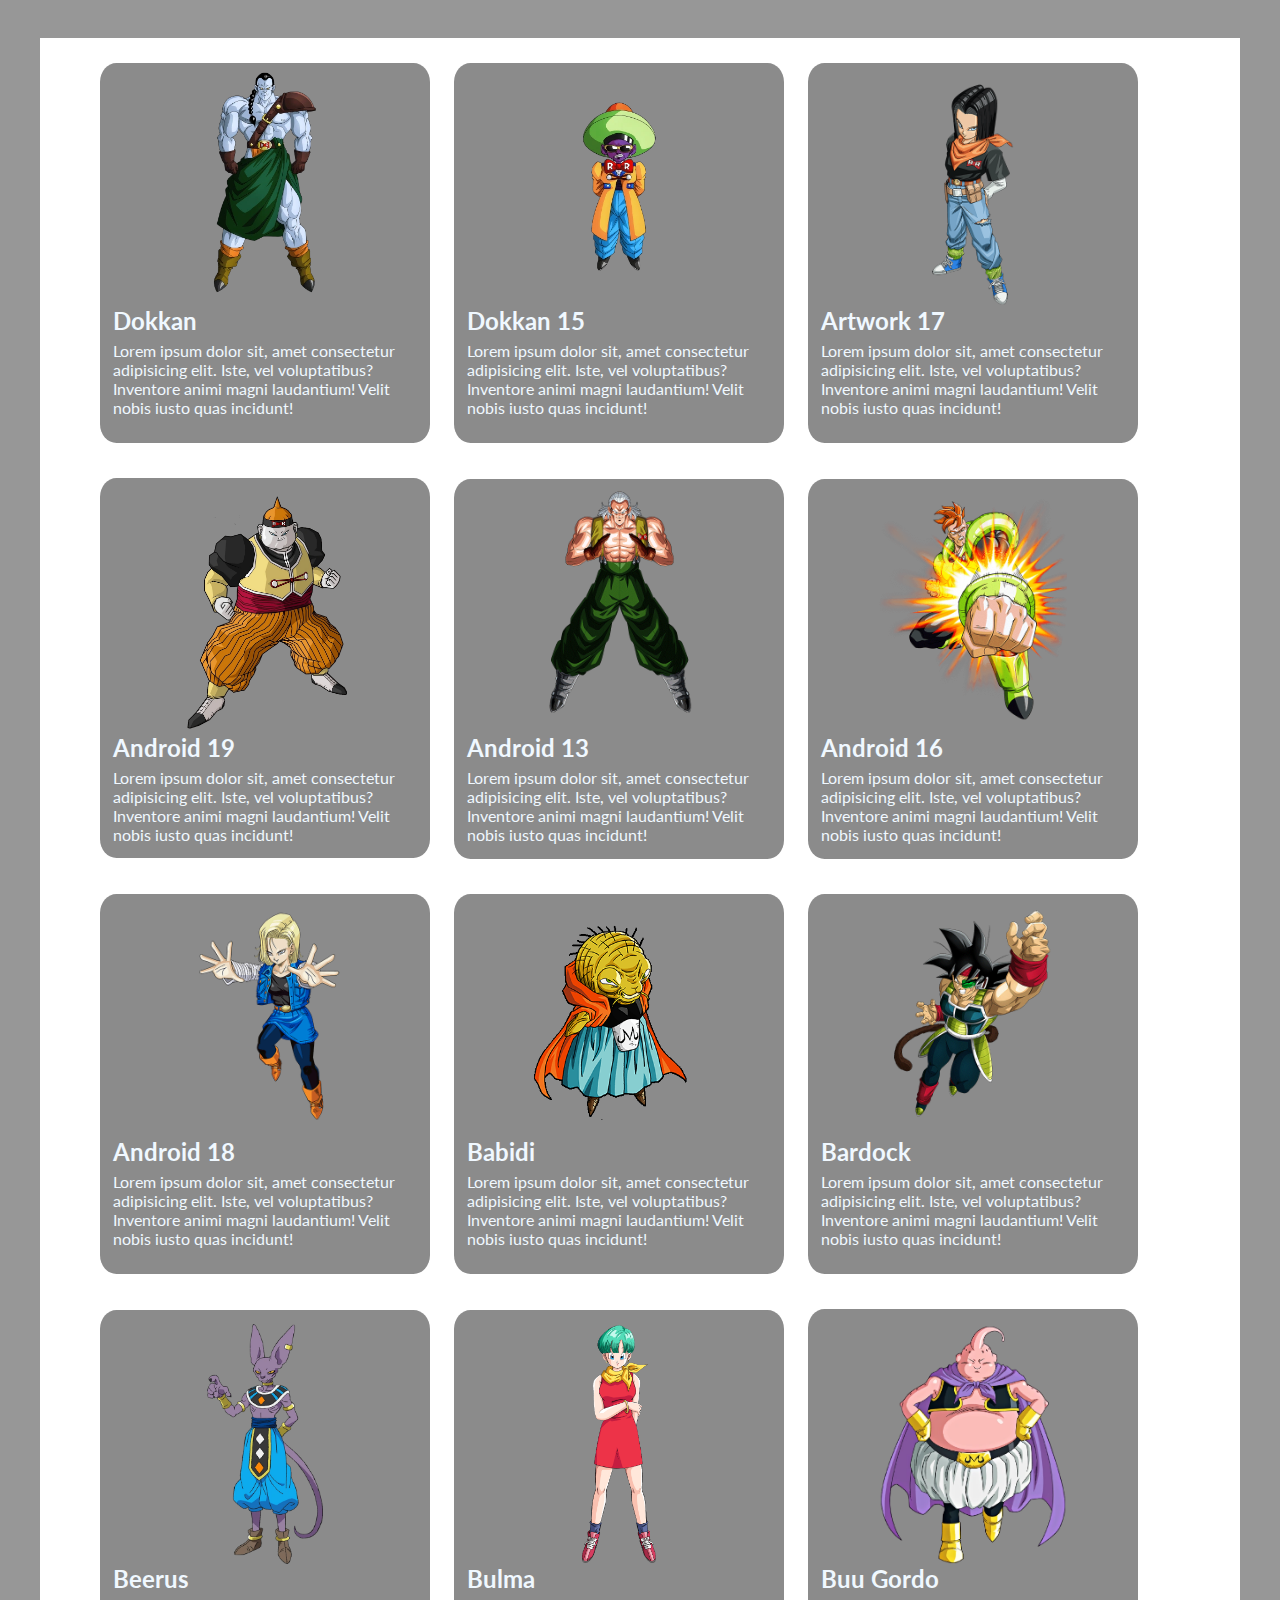
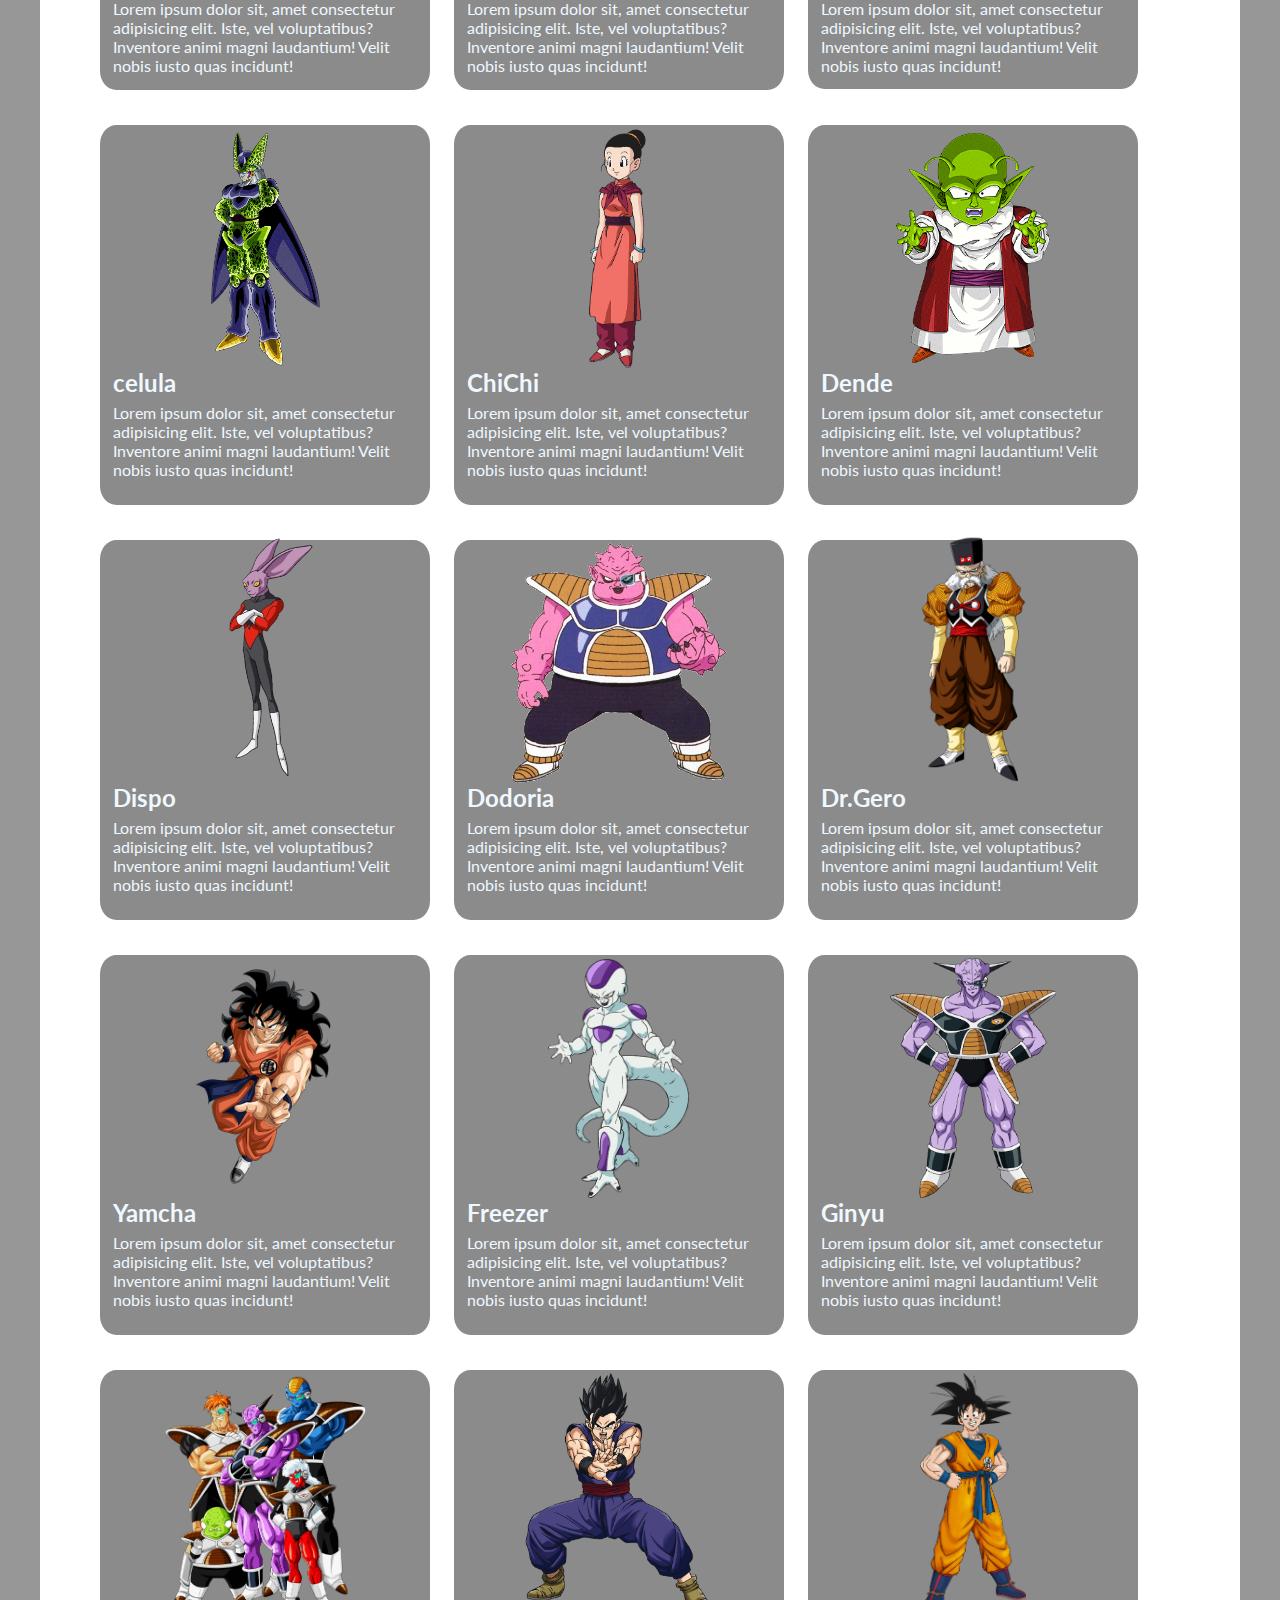
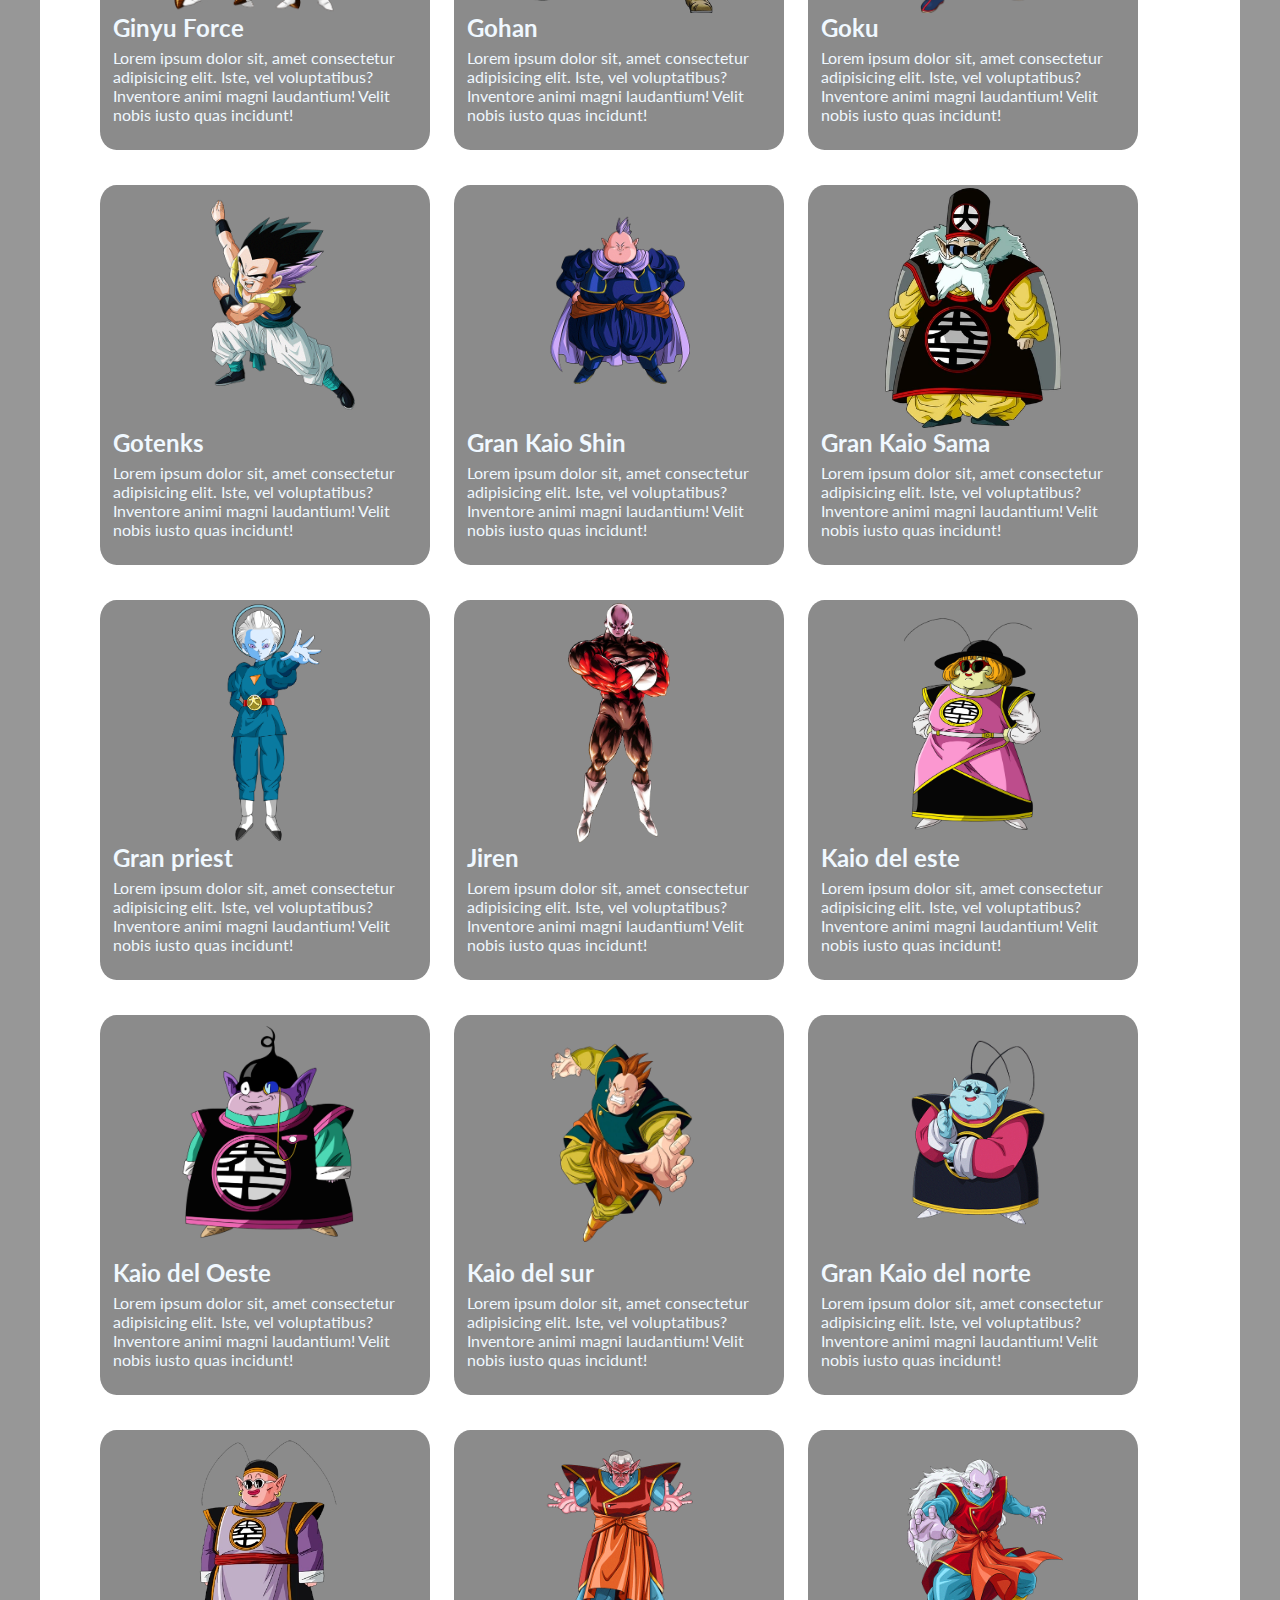
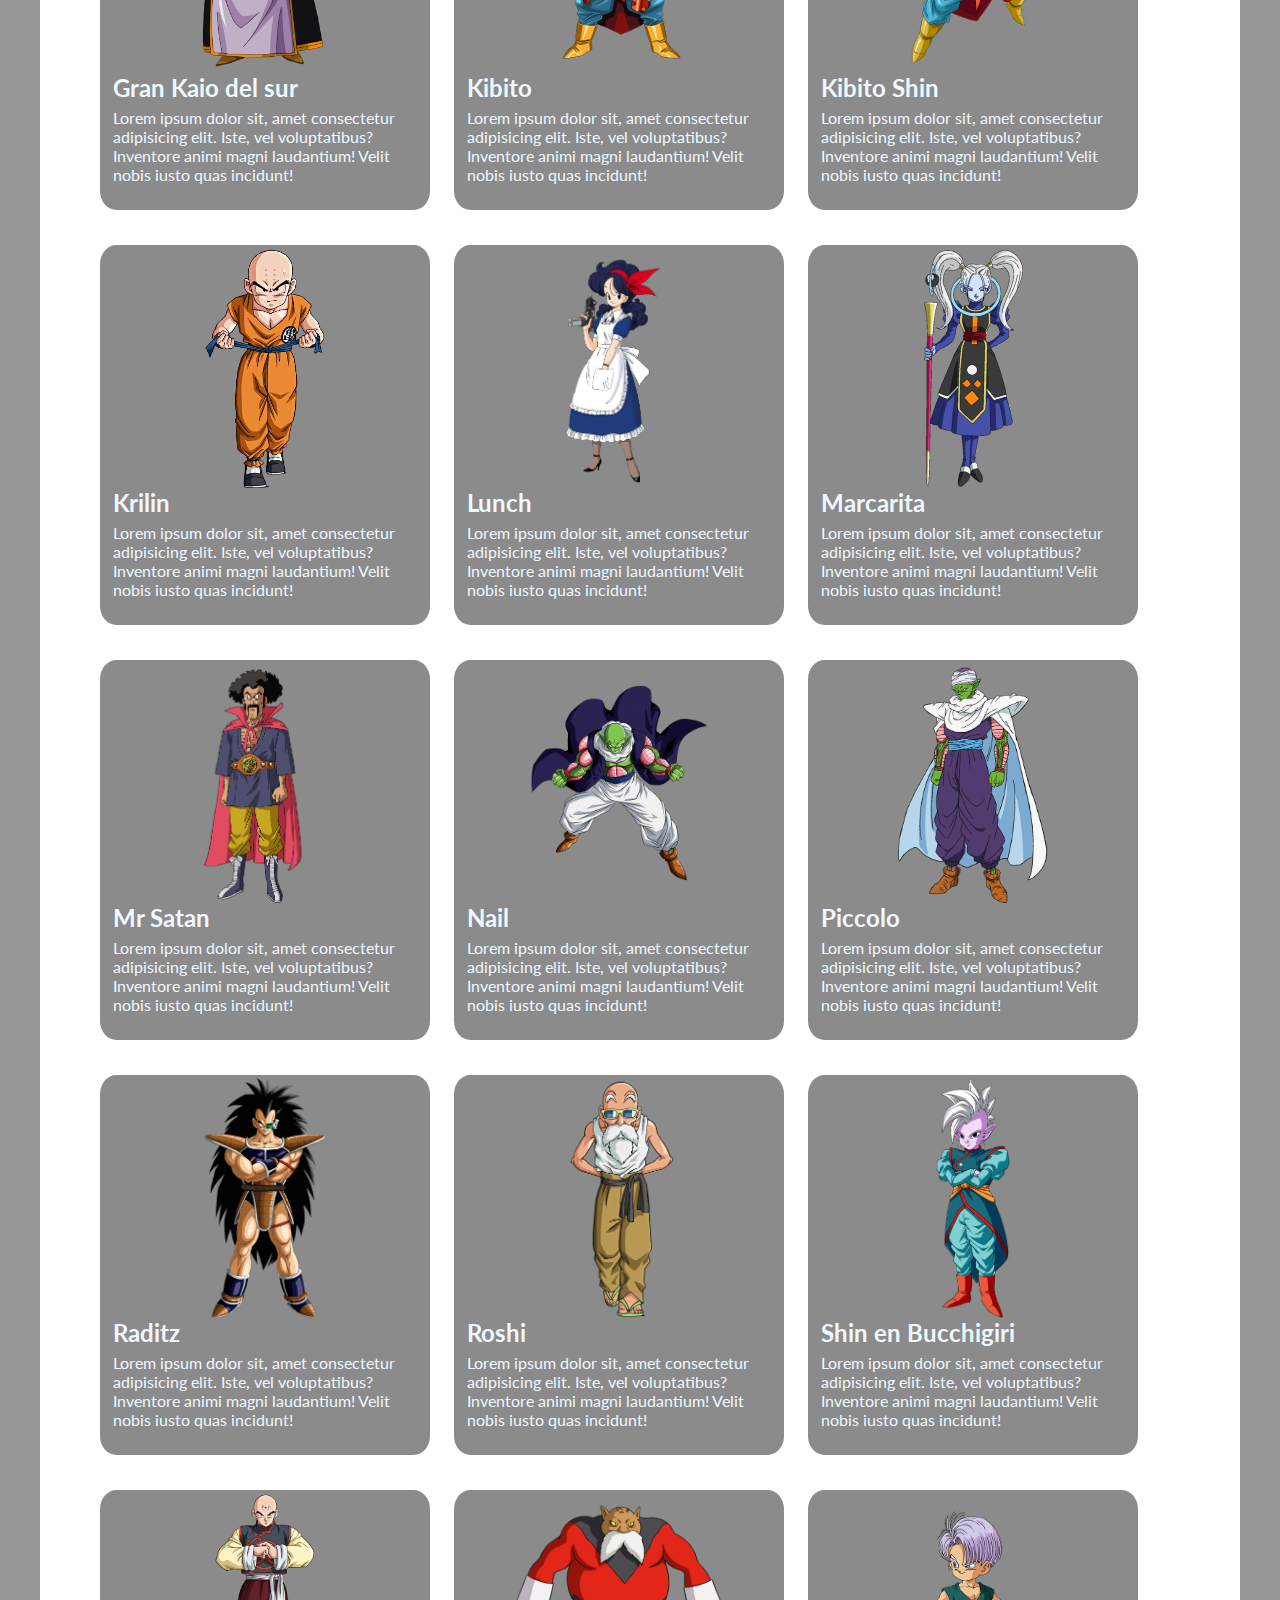
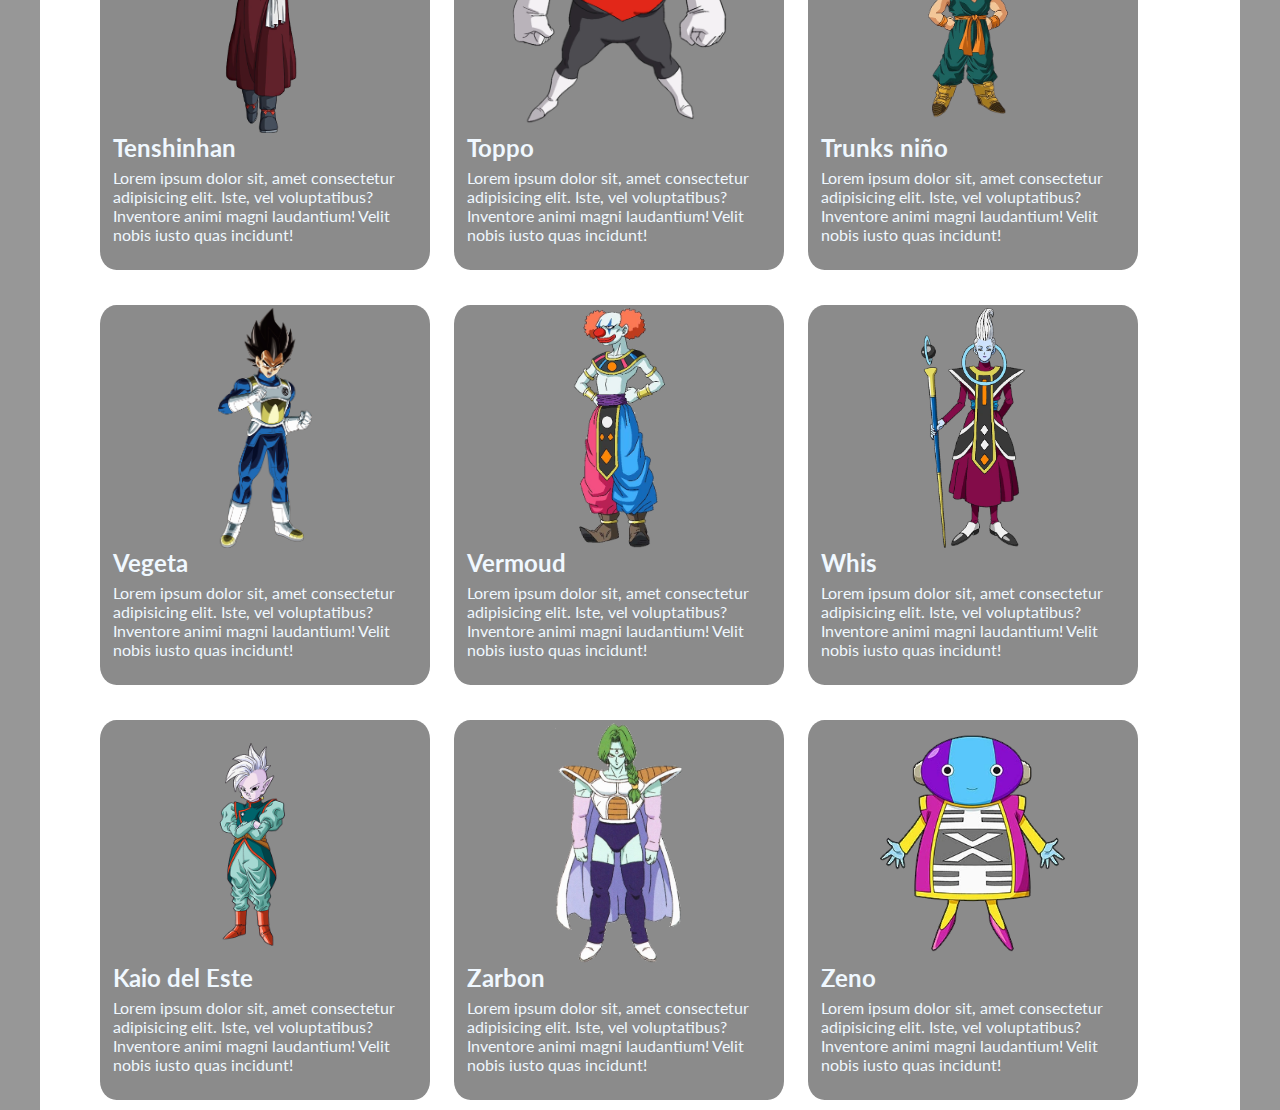
<file: Index.html>
<!DOCTYPE html>
<html lang="en">
<head>
    <meta charset="UTF-8">
    <meta name="viewport" content="width=device-width, initial-scale=1.0">
    <link rel="stylesheet" href="estilo.css">
    
    <title>Document</title>
</head>
<body>
    <main>
        <div class="card">
            <div class="personaje">
                <div class="imagen_personaje">
                    <img src="characters/14Dokkan.webp" alt="" id="Dokkan14">
                </div>
                <div class="detalle">
                    <h2>Dokkan</h2>
                    <p>Lorem ipsum dolor sit, amet consectetur adipisicing elit. Iste, vel voluptatibus? Inventore animi magni laudantium! Velit nobis iusto quas incidunt!</p>
                </div>
            </div>
        </div>
        <div class="card">
            <div class="personaje">
                <div class="imagen_personaje2">
                    <img src="characters/15Dokkan.webp" alt="">
                </div>
                <div class="detalle">
                    <h2>Dokkan 15</h2>
                    <p>Lorem ipsum dolor sit, amet consectetur adipisicing elit. Iste, vel voluptatibus? Inventore animi magni laudantium! Velit nobis iusto quas incidunt!</p>
                </div>
            </div>
        </div>
        <div class="card">
            <div class="personaje">
                <div class="imagen_personaje3">
                    <img src="characters/17_Artwork.webp" alt="">
                </div>
                <div class="detalle">
                    <h2>Artwork 17</h2>
                    <p>Lorem ipsum dolor sit, amet consectetur adipisicing elit. Iste, vel voluptatibus? Inventore animi magni laudantium! Velit nobis iusto quas incidunt!</p>
                </div>
            </div>
        </div>
        <div class="card">
            <div class="personaje">
                <div class="imagen_personaje4">
                    <img src="characters/Android19.webp" alt="" class="RR_19">
                </div>
                <div class="detalle">
                    <h2>Android 19</h2>
                    <p>Lorem ipsum dolor sit, amet consectetur adipisicing elit. Iste, vel voluptatibus? Inventore animi magni laudantium! Velit nobis iusto quas incidunt!</p>
                </div>
            </div>
        </div>
        <div class="card">
            <div class="personaje">
                <div class="imagen_personaje">
                    <img src="characters/Androide13normal.webp" alt="" class="RR_13">
                </div>
                <div class="detalle">
                    <h2>Android 13</h2>
                    <p>Lorem ipsum dolor sit, amet consectetur adipisicing elit. Iste, vel voluptatibus? Inventore animi magni laudantium! Velit nobis iusto quas incidunt!</p>
                </div>
            </div>
        </div>
        <div class="card">
            <div class="personaje">
                <div class="imagen_personaje">
                    <img src="characters/Androide_16.webp" class="RR_16">
                </div>
                <div class="detalle">
                    <h2>Android 16</h2>
                    <p>Lorem ipsum dolor sit, amet consectetur adipisicing elit. Iste, vel voluptatibus? Inventore animi magni laudantium! Velit nobis iusto quas incidunt!</p>
                </div>
            </div>
        </div>
        <div class="card">
            <div class="personaje">
                <div class="imagen_personaje">
                    <img src="characters/Androide_18_Artwork.webp" alt="">
                </div>
                <div class="detalle">
                    <h2>Android 18</h2>
                    <p>Lorem ipsum dolor sit, amet consectetur adipisicing elit. Iste, vel voluptatibus? Inventore animi magni laudantium! Velit nobis iusto quas incidunt!</p>
                </div>
            </div>
        </div>
        <div class="card">
            <div class="personaje">
                <div class="imagen_personaje">
                    <img src="characters/Babidi_Artwork.webp" >
                </div>
                <div class="detalle">
                    <h2>Babidi</h2>
                    <p>Lorem ipsum dolor sit, amet consectetur adipisicing elit. Iste, vel voluptatibus? Inventore animi magni laudantium! Velit nobis iusto quas incidunt!</p>
                </div>
            </div>
        </div>
        <div class="card">
            <div class="personaje">
                <div class="imagen_personaje">
                    <img src="characters/Bardock_Artwork.webp" alt="">
                </div>
                <div class="detalle">
                    <h2>Bardock</h2>
                    <p>Lorem ipsum dolor sit, amet consectetur adipisicing elit. Iste, vel voluptatibus? Inventore animi magni laudantium! Velit nobis iusto quas incidunt!</p>
                </div>
            </div>
        </div>
        <div class="card">
            <div class="personaje">
                <div class="imagen_personaje">
                    <img src="characters/Beerus_DBS_Broly_Artwork.webp" class="bills">
                </div>
                <div class="detalle">
                    <h2>Beerus</h2>
                    <p>Lorem ipsum dolor sit, amet consectetur adipisicing elit. Iste, vel voluptatibus? Inventore animi magni laudantium! Velit nobis iusto quas incidunt!</p>
                </div>
            </div>
        </div>
        <div class="card">
            <div class="personaje">
                <div class="imagen_personaje">
                    <img src="characters/bulma.webp" class="bulma">
                </div>
                <div class="detalle">
                    <h2>Bulma</h2>
                    <p>Lorem ipsum dolor sit, amet consectetur adipisicing elit. Iste, vel voluptatibus? Inventore animi magni laudantium! Velit nobis iusto quas incidunt!</p>
                </div>
            </div>
        </div>
        <div class="card">
            <div class="personaje">
                <div class="imagen_personaje">
                    <img src="characters/BuuGordo_Universo7.webp" class="buu">
                </div>
                <div class="detalle">
                    <h2>Buu Gordo</h2>
                    <p>Lorem ipsum dolor sit, amet consectetur adipisicing elit. Iste, vel voluptatibus? Inventore animi magni laudantium! Velit nobis iusto quas incidunt!</p>
                </div>
            </div>
        </div>
        <div class="card">
            <div class="personaje">
                <div class="imagen_personaje">
                    <img src="characters/celula.webp" class="cell">
                </div>
                <div class="detalle">
                    <h2>celula</h2>
                    <p>Lorem ipsum dolor sit, amet consectetur adipisicing elit. Iste, vel voluptatibus? Inventore animi magni laudantium! Velit nobis iusto quas incidunt!</p>
                </div>
            </div>
        </div>
        <div class="card">
            <div class="personaje">
                <div class="imagen_personaje">
                    <img src="characters/ChiChi_DBS.webp" class="Milk">
                </div>
                <div class="detalle">
                    <h2>ChiChi</h2>
                    <p>Lorem ipsum dolor sit, amet consectetur adipisicing elit. Iste, vel voluptatibus? Inventore animi magni laudantium! Velit nobis iusto quas incidunt!</p>
                </div>
            </div>
        </div>
        <div class="card">
            <div class="personaje">
                <div class="imagen_personaje">
                    <img src="characters/Dende_Artwork.webp" class="Namek">
                </div>
                <div class="detalle">
                    <h2>Dende</h2>
                    <p>Lorem ipsum dolor sit, amet consectetur adipisicing elit. Iste, vel voluptatibus? Inventore animi magni laudantium! Velit nobis iusto quas incidunt!</p>
                </div>
            </div>
        </div>
        <div class="card">
            <div class="personaje">
                <div class="imagen_personaje">
                    <img src="characters/Dispo_render.webp">
                </div>
                <div class="detalle">
                    <h2>Dispo</h2>
                    <p>Lorem ipsum dolor sit, amet consectetur adipisicing elit. Iste, vel voluptatibus? Inventore animi magni laudantium! Velit nobis iusto quas incidunt!</p>
                </div>
            </div>
        </div>
        <div class="card">
            <div class="personaje">
                <div class="imagen_personaje">
                    <img src="characters/dodoria.webp" class="dodo">
                </div>
                <div class="detalle">
                    <h2>Dodoria</h2>
                    <p>Lorem ipsum dolor sit, amet consectetur adipisicing elit. Iste, vel voluptatibus? Inventore animi magni laudantium! Velit nobis iusto quas incidunt!</p>
                </div>
            </div>
        </div>
        <div class="card">
            <div class="personaje">
                <div class="imagen_personaje">
                    <img src="characters/Dr._Gero nadroide 20.webp">
                </div>
                <div class="detalle">
                    <h2>Dr.Gero</h2>
                    <p>Lorem ipsum dolor sit, amet consectetur adipisicing elit. Iste, vel voluptatibus? Inventore animi magni laudantium! Velit nobis iusto quas incidunt!</p>
                </div>
            </div>
        </div>
        <div class="card">
            <div class="personaje">
                <div class="imagen_personaje">
                    <img src="characters/Final_Yamcha.webp">
                </div>
                <div class="detalle">
                    <h2>Yamcha</h2>
                    <p>Lorem ipsum dolor sit, amet consectetur adipisicing elit. Iste, vel voluptatibus? Inventore animi magni laudantium! Velit nobis iusto quas incidunt!</p>
                </div>
            </div>
        </div>
        <div class="card">
            <div class="personaje">
                <div class="imagen_personaje">
                    <img src="characters/Freezer.webp" class="Freezer">
                </div>
                <div class="detalle">
                    <h2>Freezer</h2>
                    <p>Lorem ipsum dolor sit, amet consectetur adipisicing elit. Iste, vel voluptatibus? Inventore animi magni laudantium! Velit nobis iusto quas incidunt!</p>
                </div>
            </div>
        </div>
        <div class="card">
            <div class="personaje">
                <div class="imagen_personaje">
                    <img src="characters/ginyu.webp" class="ginyu">
                </div>
                <div class="detalle">
                    <h2>Ginyu</h2>
                    <p>Lorem ipsum dolor sit, amet consectetur adipisicing elit. Iste, vel voluptatibus? Inventore animi magni laudantium! Velit nobis iusto quas incidunt!</p>
                </div>
            </div>
        </div>
        <div class="card">
            <div class="personaje">
                <div class="imagen_personaje">
                    <img src="characters/ginyu_force.webp" class="ginyu">
                </div>
                <div class="detalle">
                    <h2>Ginyu Force</h2>
                    <p>Lorem ipsum dolor sit, amet consectetur adipisicing elit. Iste, vel voluptatibus? Inventore animi magni laudantium! Velit nobis iusto quas incidunt!</p>
                </div>
            </div>
        </div>
        <div class="card">
            <div class="personaje">
                <div class="imagen_personaje">
                    <img src="characters/gohan.webp" class="ginyu">
                </div>
                <div class="detalle">
                    <h2>Gohan</h2>
                    <p>Lorem ipsum dolor sit, amet consectetur adipisicing elit. Iste, vel voluptatibus? Inventore animi magni laudantium! Velit nobis iusto quas incidunt!</p>
                </div>
            </div>
        </div>
        <div class="card">
            <div class="personaje">
                <div class="imagen_personaje">
                    <img src="characters/goku_normal.webp" class="ginyu">
                </div>
                <div class="detalle">
                    <h2>Goku</h2>
                    <p>Lorem ipsum dolor sit, amet consectetur adipisicing elit. Iste, vel voluptatibus? Inventore animi magni laudantium! Velit nobis iusto quas incidunt!</p>
                </div>
            </div>
        </div>
        <div class="card">
            <div class="personaje">
                <div class="imagen_personaje">
                    <img src="characters/Gotenks_Artwork.webp" class="ginyu">
                </div>
                <div class="detalle">
                    <h2>Gotenks</h2>
                    <p>Lorem ipsum dolor sit, amet consectetur adipisicing elit. Iste, vel voluptatibus? Inventore animi magni laudantium! Velit nobis iusto quas incidunt!</p>
                </div>
            </div>
        </div>
        <div class="card">
            <div class="personaje">
                <div class="imagen_personaje">
                    <img src="characters/Gran_Kaio-shin_Artwork.webp" >
                </div>
                <div class="detalle">
                    <h2>Gran Kaio Shin</h2>
                    <p>Lorem ipsum dolor sit, amet consectetur adipisicing elit. Iste, vel voluptatibus? Inventore animi magni laudantium! Velit nobis iusto quas incidunt!</p>
                </div>
            </div>
        </div>
        <div class="card">
            <div class="personaje">
                <div class="imagen_personaje">
                    <img src="characters/Gran_kaio_sama12.webp" class="ginyu">
                </div>
                <div class="detalle">
                    <h2>Gran Kaio Sama</h2>
                    <p>Lorem ipsum dolor sit, amet consectetur adipisicing elit. Iste, vel voluptatibus? Inventore animi magni laudantium! Velit nobis iusto quas incidunt!</p>
                </div>
            </div>
        </div>
        <div class="card">
            <div class="personaje">
                <div class="imagen_personaje">
                    <img src="characters/Grand priest.webp" class="ginyu">
                </div>
                <div class="detalle">
                    <h2>Gran priest</h2>
                    <p>Lorem ipsum dolor sit, amet consectetur adipisicing elit. Iste, vel voluptatibus? Inventore animi magni laudantium! Velit nobis iusto quas incidunt!</p>
                </div>
            </div>
        </div>
        <div class="card">
            <div class="personaje">
                <div class="imagen_personaje">
                    <img src="characters/Jiren.webp" class="ginyu">
                </div>
                <div class="detalle">
                    <h2>Jiren</h2>
                    <p>Lorem ipsum dolor sit, amet consectetur adipisicing elit. Iste, vel voluptatibus? Inventore animi magni laudantium! Velit nobis iusto quas incidunt!</p>
                </div>
            </div>
        </div>
        <div class="card">
            <div class="personaje">
                <div class="imagen_personaje">
                    <img src="characters/kaio del este.webp" class="ginyu">
                </div>
                <div class="detalle">
                    <h2>Kaio del este</h2>
                    <p>Lorem ipsum dolor sit, amet consectetur adipisicing elit. Iste, vel voluptatibus? Inventore animi magni laudantium! Velit nobis iusto quas incidunt!</p>
                </div>
            </div>
        </div>
        <div class="card">
            <div class="personaje">
                <div class="imagen_personaje">
                    <img src="characters/Kaio del oeste.webp" class="ginyu">
                </div>
                <div class="detalle">
                    <h2>Kaio del Oeste</h2>
                    <p>Lorem ipsum dolor sit, amet consectetur adipisicing elit. Iste, vel voluptatibus? Inventore animi magni laudantium! Velit nobis iusto quas incidunt!</p>
                </div>
            </div>
        </div>
        <div class="card">
            <div class="personaje">
                <div class="imagen_personaje">
                    <img src="characters/Kaio-shin_del_Sur_Dokkan.webp" class="ginyu">
                </div>
                <div class="detalle">
                    <h2>Kaio del sur</h2>
                    <p>Lorem ipsum dolor sit, amet consectetur adipisicing elit. Iste, vel voluptatibus? Inventore animi magni laudantium! Velit nobis iusto quas incidunt!</p>
                </div>
            </div>
        </div>
        <div class="card">
            <div class="personaje">
                <div class="imagen_personaje">
                    <img src="characters/Kaio_del_Norte.webp" class="ginyu">
                </div>
                <div class="detalle">
                    <h2>Gran Kaio del norte</h2>
                    <p>Lorem ipsum dolor sit, amet consectetur adipisicing elit. Iste, vel voluptatibus? Inventore animi magni laudantium! Velit nobis iusto quas incidunt!</p>
                </div>
            </div>
        </div>
        <div class="card">
            <div class="personaje">
                <div class="imagen_personaje">
                    <img src="characters/Kaio_del_sur_cuerpo_completo.webp" class="ginyu">
                </div>
                <div class="detalle">
                    <h2>Gran Kaio del sur</h2>
                    <p>Lorem ipsum dolor sit, amet consectetur adipisicing elit. Iste, vel voluptatibus? Inventore animi magni laudantium! Velit nobis iusto quas incidunt!</p>
                </div>
            </div>
        </div>
        <div class="card">
            <div class="personaje">
                <div class="imagen_personaje">
                    <img src="characters/Kibito_Artwork.webp" class="ginyu">
                </div>
                <div class="detalle">
                    <h2>Kibito</h2>
                    <p>Lorem ipsum dolor sit, amet consectetur adipisicing elit. Iste, vel voluptatibus? Inventore animi magni laudantium! Velit nobis iusto quas incidunt!</p>
                </div>
            </div>
        </div>
        <div class="card">
            <div class="personaje">
                <div class="imagen_personaje">
                    <img src="characters/Kibito_shin_Artwork.webp" class="ginyu">
                </div>
                <div class="detalle">
                    <h2>Kibito Shin</h2>
                    <p>Lorem ipsum dolor sit, amet consectetur adipisicing elit. Iste, vel voluptatibus? Inventore animi magni laudantium! Velit nobis iusto quas incidunt!</p>
                </div>
            </div>
        </div>
        <div class="card">
            <div class="personaje">
                <div class="imagen_personaje">
                    <img src="characters/Krilin_Universo7.webp" class="ginyu">
                </div>
                <div class="detalle">
                    <h2>Krilin</h2>
                    <p>Lorem ipsum dolor sit, amet consectetur adipisicing elit. Iste, vel voluptatibus? Inventore animi magni laudantium! Velit nobis iusto quas incidunt!</p>
                </div>
            </div>
        </div>
        <div class="card">
            <div class="personaje">
                <div class="imagen_personaje">
                    <img src="characters/Lunch_traje_de_sirvienta_en_el_manga.webp" class="ginyu">
                </div>
                <div class="detalle">
                    <h2>Lunch</h2>
                    <p>Lorem ipsum dolor sit, amet consectetur adipisicing elit. Iste, vel voluptatibus? Inventore animi magni laudantium! Velit nobis iusto quas incidunt!</p>
                </div>
            </div>
        </div>
        <div class="card">
            <div class="personaje">
                <div class="imagen_personaje">
                    <img src="characters/Marcarita.webp" class="ginyu">
                </div>
                <div class="detalle">
                    <h2>Marcarita</h2>
                    <p>Lorem ipsum dolor sit, amet consectetur adipisicing elit. Iste, vel voluptatibus? Inventore animi magni laudantium! Velit nobis iusto quas incidunt!</p>
                </div>
            </div>
        </div>
        <div class="card">
            <div class="personaje">
                <div class="imagen_personaje">
                    <img src="characters/Mr_Satan_DBSuper.webp" class="ginyu">
                </div>
                <div class="detalle">
                    <h2>Mr Satan</h2>
                    <p>Lorem ipsum dolor sit, amet consectetur adipisicing elit. Iste, vel voluptatibus? Inventore animi magni laudantium! Velit nobis iusto quas incidunt!</p>
                </div>
            </div>
        </div>
        <div class="card">
            <div class="personaje">
                <div class="imagen_personaje">
                    <img src="characters/Nail_Artwork.webp" class="ginyu">
                </div>
                <div class="detalle">
                    <h2>Nail</h2>
                    <p>Lorem ipsum dolor sit, amet consectetur adipisicing elit. Iste, vel voluptatibus? Inventore animi magni laudantium! Velit nobis iusto quas incidunt!</p>
                </div>
            </div>
        </div>
        <div class="card">
            <div class="personaje">
                <div class="imagen_personaje">
                    <img src="characters/picolo_normal.webp" class="ginyu">
                </div>
                <div class="detalle">
                    <h2>Piccolo</h2>
                    <p>Lorem ipsum dolor sit, amet consectetur adipisicing elit. Iste, vel voluptatibus? Inventore animi magni laudantium! Velit nobis iusto quas incidunt!</p>
                </div>
            </div>
        </div>
        <div class="card">
            <div class="personaje">
                <div class="imagen_personaje">
                    <img src="characters/Raditz_artwork_Dokkan.webp" class="ginyu">
                </div>
                <div class="detalle">
                    <h2>Raditz</h2>
                    <p>Lorem ipsum dolor sit, amet consectetur adipisicing elit. Iste, vel voluptatibus? Inventore animi magni laudantium! Velit nobis iusto quas incidunt!</p>
                </div>
            </div>
        </div>
        <div class="card">
            <div class="personaje">
                <div class="imagen_personaje">
                    <img src="characters/roshi.webp" class="ginyu">
                </div>
                <div class="detalle">
                    <h2>Roshi</h2>
                    <p>Lorem ipsum dolor sit, amet consectetur adipisicing elit. Iste, vel voluptatibus? Inventore animi magni laudantium! Velit nobis iusto quas incidunt!</p>
                </div>
            </div>
        </div>
        <div class="card">
            <div class="personaje">
                <div class="imagen_personaje">
                    <img src="characters/Shin_en_Bucchigiri_Match.webp" class="ginyu">
                </div>
                <div class="detalle">
                    <h2>Shin en Bucchigiri</h2>
                    <p>Lorem ipsum dolor sit, amet consectetur adipisicing elit. Iste, vel voluptatibus? Inventore animi magni laudantium! Velit nobis iusto quas incidunt!</p>
                </div>
            </div>
        </div>
        <div class="card">
            <div class="personaje">
                <div class="imagen_personaje">
                    <img src="characters/Tenshinhan_Universo7.webp" class="ginyu">
                </div>
                <div class="detalle">
                    <h2>Tenshinhan</h2>
                    <p>Lorem ipsum dolor sit, amet consectetur adipisicing elit. Iste, vel voluptatibus? Inventore animi magni laudantium! Velit nobis iusto quas incidunt!</p>
                </div>
            </div>
        </div>
        <div class="card">
            <div class="personaje">
                <div class="imagen_personaje">
                    <img src="characters/Toppo.webp" class="ginyu">
                </div>
                <div class="detalle">
                    <h2>Toppo</h2>
                    <p>Lorem ipsum dolor sit, amet consectetur adipisicing elit. Iste, vel voluptatibus? Inventore animi magni laudantium! Velit nobis iusto quas incidunt!</p>
                </div>
            </div>
        </div>
        <div class="card">
            <div class="personaje">
                <div class="imagen_personaje">
                    <img src="characters/Trunks_Buu_Artwork.webp" class="ginyu">
                </div>
                <div class="detalle">
                    <h2>Trunks niño</h2>
                    <p>Lorem ipsum dolor sit, amet consectetur adipisicing elit. Iste, vel voluptatibus? Inventore animi magni laudantium! Velit nobis iusto quas incidunt!</p>
                </div>
            </div>
        </div>
        <div class="card">
            <div class="personaje">
                <div class="imagen_personaje">
                    <img src="characters/vegeta_normal.webp" class="ginyu">
                </div>
                <div class="detalle">
                    <h2>Vegeta</h2>
                    <p>Lorem ipsum dolor sit, amet consectetur adipisicing elit. Iste, vel voluptatibus? Inventore animi magni laudantium! Velit nobis iusto quas incidunt!</p>
                </div>
            </div>
        </div>
        <div class="card">
            <div class="personaje">
                <div class="imagen_personaje">
                    <img src="characters/Vermoud.webp" class="ginyu">
                </div>
                <div class="detalle">
                    <h2>Vermoud</h2>
                    <p>Lorem ipsum dolor sit, amet consectetur adipisicing elit. Iste, vel voluptatibus? Inventore animi magni laudantium! Velit nobis iusto quas incidunt!</p>
                </div>
            </div>
        </div>
        <div class="card">
            <div class="personaje">
                <div class="imagen_personaje">
                    <img src="characters/Whis_DBS_Broly_Artwork.webp" class="ginyu">
                </div>
                <div class="detalle">
                    <h2>Whis</h2>
                    <p>Lorem ipsum dolor sit, amet consectetur adipisicing elit. Iste, vel voluptatibus? Inventore animi magni laudantium! Velit nobis iusto quas incidunt!</p>
                </div>
            </div>
        </div>
        <div class="card">
            <div class="personaje">
                <div class="imagen_personaje">
                    <img src="characters/Kaio-shin_del_este_Artwork.webp" class="ginyu">
                </div>
                <div class="detalle">
                    <h2>Kaio del Este</h2>
                    <p>Lorem ipsum dolor sit, amet consectetur adipisicing elit. Iste, vel voluptatibus? Inventore animi magni laudantium! Velit nobis iusto quas incidunt!</p>
                </div>
            </div>
        </div>
        <div class="card">
            <div class="personaje">
                <div class="imagen_personaje">
                    <img src="characters/zarbon.webp" class="ginyu">
                </div>
                <div class="detalle">
                    <h2>Zarbon</h2>
                    <p>Lorem ipsum dolor sit, amet consectetur adipisicing elit. Iste, vel voluptatibus? Inventore animi magni laudantium! Velit nobis iusto quas incidunt!</p>
                </div>
            </div>
        </div>
        <div class="card">
            <div class="personaje">
                <div class="imagen_personaje">
                    <img src="characters/Zeno_Artwork.webp" class="ginyu">
                </div>
                <div class="detalle">
                    <h2>Zeno</h2>
                    <p>Lorem ipsum dolor sit, amet consectetur adipisicing elit. Iste, vel voluptatibus? Inventore animi magni laudantium! Velit nobis iusto quas incidunt!</p>
                </div>
            </div>
        </div>
    </main>
    
</body>
</html>
</file>
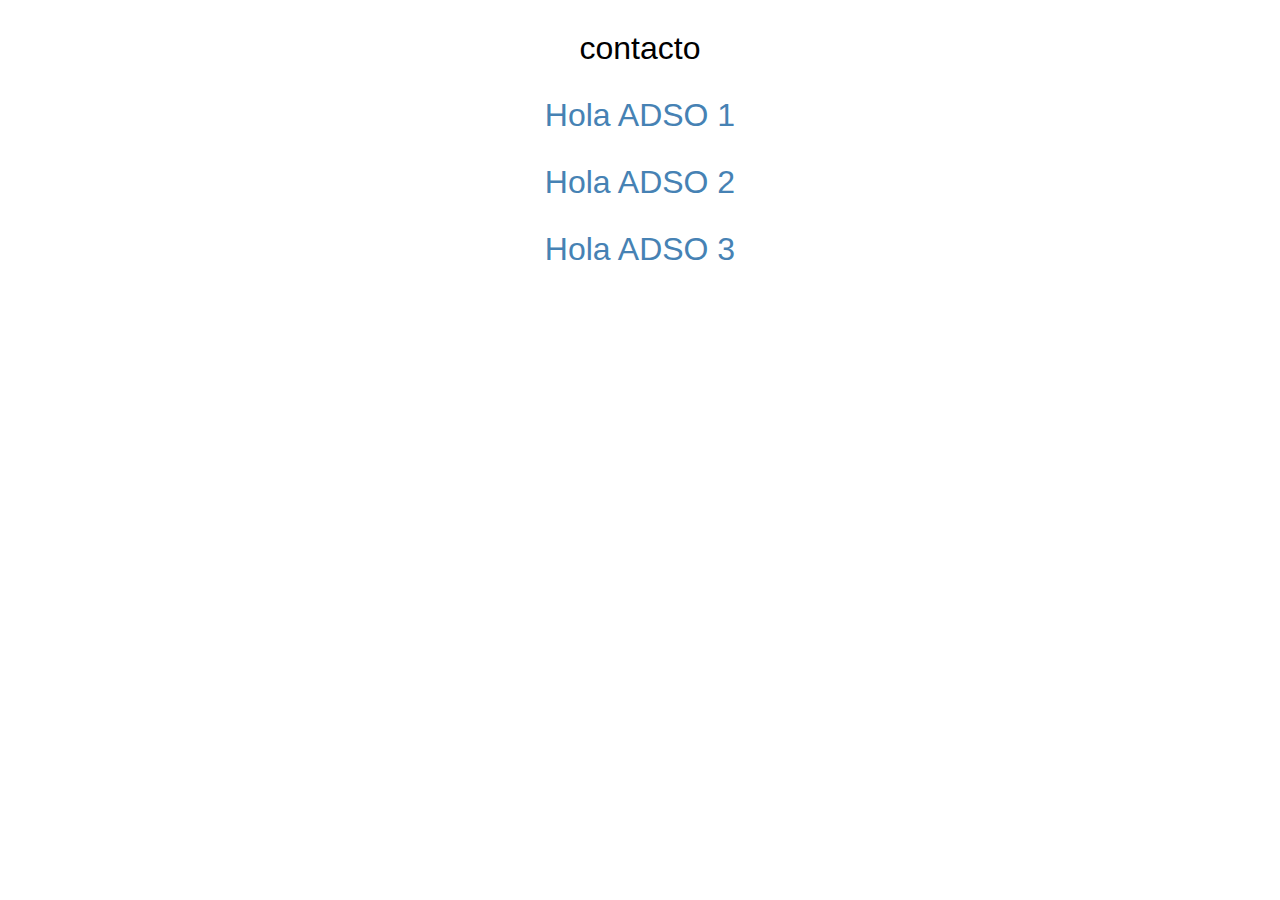
<file: practica/Index.html>
<!DOCTYPE html>
<html lang="en">

<head>
  <meta charset="UTF-8">
  <meta name="viewport" content="width=device-width, initial-scale=1.0">
  <link rel="stylesheet" href="estilo.css">
  <title>Pseudoclases</title>
</head>

<!-- <body>
  <a href="https://www.google.com/?hl=es" class="enlace">Google</a>
  <a href="https://oferta.senasofiaplus.edu.co/sofia-oferta/" class="enlace">Sena</a>
  <a href="https://github.com/" class="enlace">Github</a>
</body> -->

<!-- <form class="form">
  <h2 class="form__title">contacto</h2>
  <input type="text" placeholder="Nombre" autofocus>
  <input type="email" placeholder="Correo">
  <input type="checkbox" id="check">
  <label for="check">¿Te gusta el CSS?</label>
</form> -->

<!-- <a href="#objetivo" class="event">disparar</a>
<a href="#" class="event">regresar</a>

<div id="objetivo" class="box">

</div> -->

<h3 class="title">contacto</h3>
<h3>Hola ADSO 1</h3>
<h3>Hola ADSO 2</h3>
<h3>Hola ADSO 3</h3>

</html>
</file>
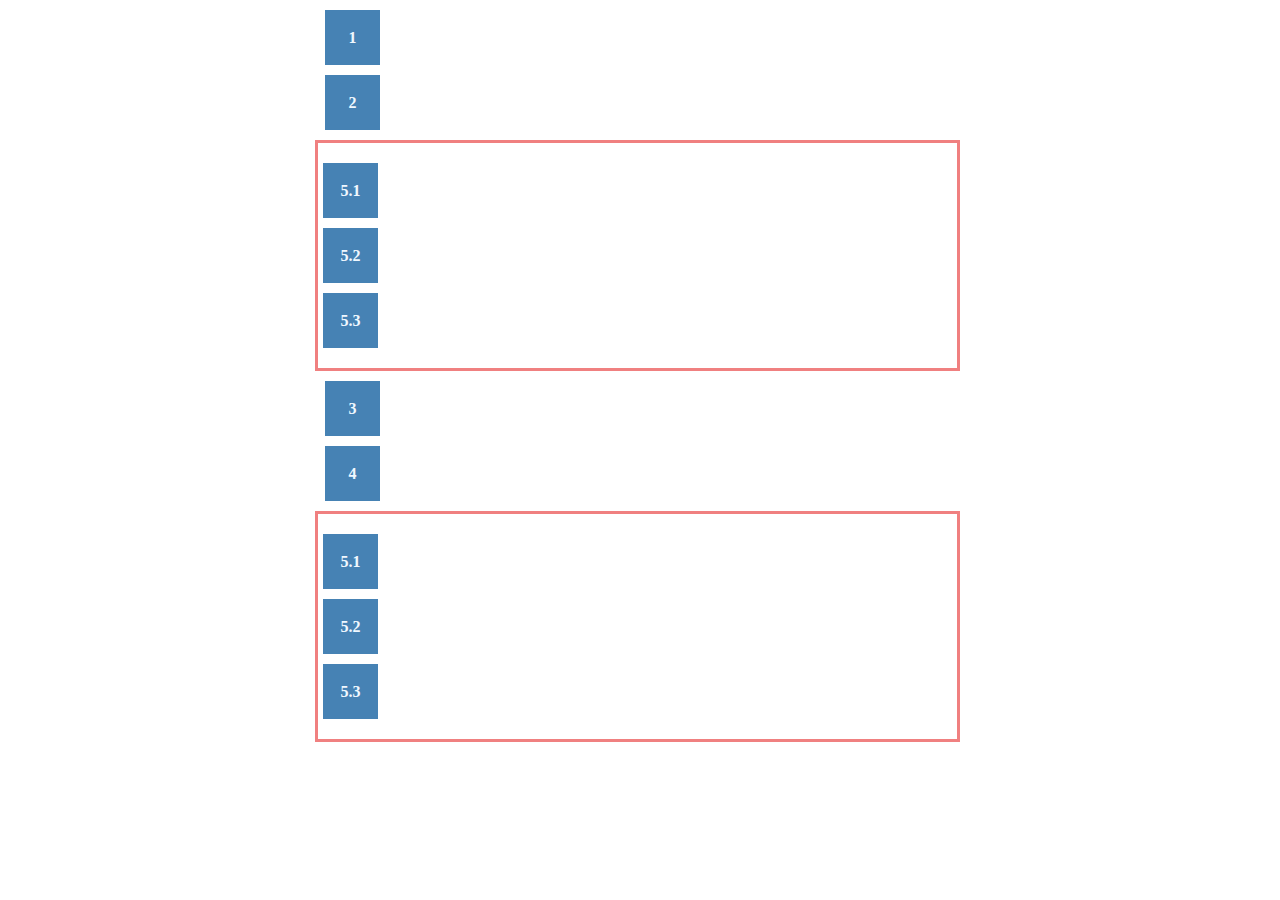
<file: practica/index2.html>
<!DOCTYPE html>
<html lang="en">

<head>
  <meta charset="UTF-8">
  <meta name="viewport" content="width=device-width, initial-scale=1.0">
  <title>Pseudoclases</title>
  <link rel="stylesheet" href="pseudoclases.css">
</head>

<body>
  <div class="box">1</div>
  <div class="box">2</div>

  <section class="container">
    <div class="box">5.1</div>
    <div class="box">5.2</div>
    <p class="box">5.3</p>
  </section>

  <div class="box">3</div>
  <div class="box">4</div>

  <section class="container">
    <div class="box">5.1</div>
    <div class="box">5.2</div>
    <div class="box">5.3</div>
  </section>
</body>

</html>
</file>
<file: estilo.css>
@import url('https://fonts.googleapis.com/css2?family=Lato:ital,wght@0,100;0,300;0,400;0,700;0,900;1,100;1,300;1,400;1,700;1,900&display=swap');

*{
    margin: 0;
    padding: 0;
    box-sizing: border-box;
    font-family: "Lato", sans-serif;
    margin: 0 auto;
}

body{
    height: 100vh;
    background-color: rgb(151, 151, 151);
}

main{
    max-width: 1200px;
    background-color: white;
    color: aliceblue;
    margin: 0 auto;
    margin-top: 3%;
    margin-bottom: 3%;
    padding-left: 3.9%;
}

.card{
    display: inline-block;
    height: 380px;
    max-width: 330px;
    margin: 10px;
    margin-top: 25px;
    transition: 300ms;
    padding: 13px;
    background-color: rgb(139, 139, 139);
    border-radius: 5%;

}

img{
    display: block;
    margin: 0 auto;
    height: 250px;
    margin-top: -20px;

}

.RR_19{
    height: 240px;
    margin-top: 2px;
}

.RR_13{
    margin-bottom: 11px;
    padding-top: 10px;
}

.RR_16{
    margin-bottom: 11px;
}

.bills{
    height: 240px;
    margin-top: 1px;
}

.bulma {
    margin-top: 1px;
    height: 240px;
}

.buu{
    height: 240px;
    margin-top: 2px;
}

.cell{
    padding-top: 10px;
}

.Milk{
    padding-top: 10px;
}

.Namek{
    padding-top: 10px;
}

.dodo{
    padding-top: 10px;
}

.Freezer{
    padding-top: 10px;
}

.ginyu{
    padding-top: 10px;
}






h2{
    margin-bottom: 6px;
}

.card:hover{
    height: 450px;
    transition: 300ms;
}

h2:hover{
   
    font-size: 30px;
    transition: 300ms;
}

img:hover{
   
    height: 300px;
    filter: drop-shadow(30px 10px 4px #4444dd);
    transition: 300ms;
}
</file>
<file: practica/estilo.css>
*{
  margin: 0;
  padding: 0;
  box-sizing: border-box;
}

.enlace{
  display: block;
  background-color: steelblue;
  color: white;
  text-decoration: none;
  padding: 20px;
  border-bottom: 3px solid #c2c2c2;
}

.form{
  width: 80%;
  margin: 30px auto;
  background: #f2f2f2;
  box-shadow: 0 0 rgba(0, 0, 0, 0.5);
  padding: 30px;
}

.form__title{
  text-align: center;
  margin-bottom: 30px;
}

input{
  display: block;
}

input[type=text],[type=email]{
  margin-bottom: 20px;
  padding: 12px 5px;
  width: 100%;
  border: none;
  outline: none;

}

input[type=checkbox]{
  display: inline;
}

input:focus{
  background: steelblue;
  
}

input::placeholder{
  color: rgb(240, 248, 255);
}
input[type=checkbox]:checked + label{
  color: blue;

}

/* disparar */

.event{
  display: inline-block;
  margin-top: 30px;
  margin-left: 20px;
  background: #ff0000;
  color: azure;
  text-decoration: none;
  padding: 20px;

}

.event:active{
  padding: 50px;
  transition: 300ms;
  
}

#objetivo{
  width: 100px;
  height: 100px;
  background-color: steelblue;
  margin-top: 20px;
  margin-left: 20px;
  transition: 300ms;
}
#objetivo:target{
  border-radius: 50px;
  transform: translateX(900px);
}

h3{
  font-size: 2rem;
  font-weight: normal;
  font-family: Arial, Helvetica, sans-serif;
  text-align: center;
  margin-top: 30px;

}

h3:not(.title):not(:hover){
  color: steelblue;
}
</file>
<file: practica/pseudoclases.css>
*{
  margin: 0;
  padding: 0;
  box-sizing: border-box;
}

body{
  width: 50%;
  margin: 0 auto;
}

.box{
  display: block;
  background-color: steelblue;
  width: 55px;
  height: 55px;
  margin: 10px 0;
  margin-left: 5px;
  text-align: center;
  color: aliceblue;
  font-weight: bold;
  line-height: 55px;
}

.container{
  margin-left: -5px;
  padding: 10px 0px 10px 0px;
  border: 3px solid lightcoral;

}

/* .box:only-of-type  {
  background-color: rgb(255, 255, 255);
}

.box:first-of-type{
  background-color: tomato  ;
} */

/* .box:last-of-type{
  background-color: tomato;
} */

/* .box:nth-of-type(2n+1){
  background-color: tomato;
} */

/* .box:nth-last-child(odd){
  background-color: tomato;
} */

.container:only-child{
  background-color: tomato;
}
</file>
